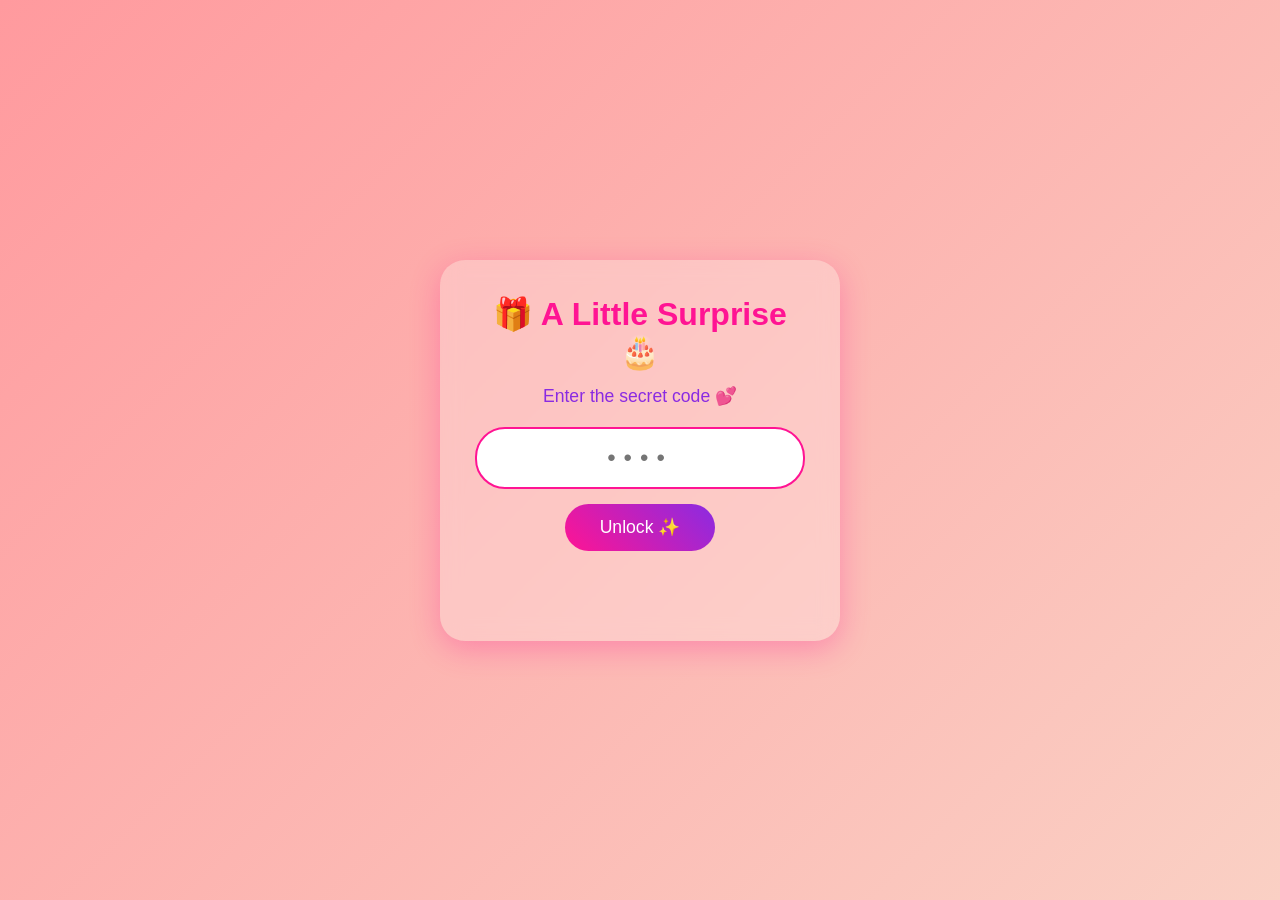
<file: index.html>
<!DOCTYPE html>
<html lang="en">

<head>
    <meta charset="UTF-8">
    <meta name="viewport" content="width=device-width, initial-scale=1.0">
    <title>Happy Birthday Meri Cuite!</title>

    <style>
        * {
            margin: 0;
            padding: 0;
            box-sizing: border-box;
            font-family: 'Comic Sans MS', cursive, sans-serif;
        }
        
        body {
            background: linear-gradient(135deg, #ff9a9e 0%, #fad0c4 100%);
            height: 100vh;
            overflow: hidden;
            display: flex;
            justify-content: center;
            align-items: center;
            position: relative;
        }
        /* ================= PASSWORD SCREEN ================= */
        
        #password-screen {
            position: fixed;
            inset: 0;
            z-index: 9999;
            display: flex;
            justify-content: center;
            align-items: center;
            background: linear-gradient(135deg, #ff9a9e, #fad0c4);
        }
        
        .password-box {
            width: 90%;
            max-width: 400px;
            padding: 35px;
            text-align: center;
            background: rgba(255, 255, 255, 0.25);
            border-radius: 25px;
            backdrop-filter: blur(10px);
            box-shadow: 0 8px 30px rgba(255, 20, 147, 0.3);
        }
        
        .password-box h2 {
            color: #FF1493;
            font-size: 2rem;
            margin-bottom: 15px;
        }
        
        .password-box p {
            color: #8A2BE2;
            font-size: 1.1rem;
            margin-bottom: 20px;
        }
        
        #password {
            width: 100%;
            padding: 15px;
            border: 2px solid #FF1493;
            border-radius: 30px;
            text-align: center;
            font-size: 1.5rem;
            letter-spacing: 8px;
            outline: none;
            margin-bottom: 15px;
        }
        
        .password-box button {
            padding: 13px 35px;
            border: none;
            border-radius: 30px;
            background: linear-gradient(45deg, #FF1493, #8A2BE2);
            color: white;
            font-size: 1.1rem;
            cursor: pointer;
            transition: 0.3s;
        }
        
        .password-box button:hover {
            transform: scale(1.05);
        }
        
        #password-error {
            color: #d00000;
            margin-top: 15px;
            min-height: 20px;
        }
        /* ================= BIRTHDAY PAGE ================= */
        
        #birthday-content {
            display: none;
        }
        
        .container {
            text-align: center;
            z-index: 10;
            padding: 2rem;
            max-width: 800px;
            background-color: rgba(255, 255, 255, 0.2);
            border-radius: 20px;
            backdrop-filter: blur(5px);
            box-shadow: 0 8px 32px rgba(255, 105, 180, 0.3);
        }
        
        .container:hover {
            box-shadow: 0 8px 32px rgba(255, 105, 180, 0.5);
        }
        
        h1 {
            font-size: 3.5rem;
            color: #FF1493;
            text-shadow: 2px 2px 8px rgba(255, 255, 255, 0.8);
            margin-bottom: 1.5rem;
            opacity: 0;
            animation: bounce-in 1.5s forwards 0.5s;
        }
        
        .subtitle {
            font-size: 1.8rem;
            color: #8A2BE2;
            margin-bottom: 2rem;
            text-shadow: 1px 1px 4px rgba(255, 255, 255, 0.6);
        }
        
        .next-button {
            padding: 1rem 3rem;
            font-size: 1.5rem;
            background: linear-gradient(45deg, #FF1493, #8A2BE2);
            color: white;
            border: none;
            border-radius: 50px;
            cursor: pointer;
            box-shadow: 0 4px 15px rgba(255, 20, 147, 0.5);
            transition: 0.3s;
        }
        
        .next-button:hover {
            transform: scale(1.05) translateY(-5px);
        }
        /* ================= AUDIO ================= */
        
        .audio-controls {
            position: fixed;
            bottom: 20px;
            right: 20px;
            background-color: rgba(255, 255, 255, 0.7);
            padding: 10px;
            border-radius: 50px;
            display: flex;
            align-items: center;
            z-index: 100;
            box-shadow: 0 2px 10px rgba(0, 0, 0, 0.2);
        }
        
        .audio-controls button {
            background: none;
            border: none;
            font-size: 1.5rem;
            cursor: pointer;
            color: #FF1493;
            margin-right: 10px;
        }
        
        .audio-controls input {
            width: 100px;
        }
        /* ================= FLOATING ELEMENTS ================= */
        
        .confetti,
        .balloon,
        .heart,
        .star {
            position: absolute;
            z-index: 1;
            pointer-events: none;
        }
        /* ================= ANIMATIONS ================= */
        
        @keyframes bounce-in {
            0% {
                transform: scale(0);
                opacity: 0;
            }
            60% {
                transform: scale(1.1);
                opacity: 1;
            }
            80% {
                transform: scale(0.9);
                opacity: 1;
            }
            100% {
                transform: scale(1);
                opacity: 1;
            }
        }
        
        @media (max-width:768px) {
            h1 {
                font-size: 2.5rem;
            }
            .subtitle {
                font-size: 1.3rem;
            }
            .container {
                width: 90%;
                padding: 1.5rem;
            }
            .next-button {
                padding: 0.8rem 2rem;
                font-size: 1.2rem;
            }
        }
    </style>
</head>

<body>

    <!-- ================= PASSWORD SCREEN ================= -->

    <div id="password-screen">

        <div class="password-box">

            <h2>🎁 A Little Surprise 🎂</h2>

            <p>Enter the secret code 💕</p>

            <input type="password" id="password" inputmode="numeric" maxlength="4" placeholder="••••">

            <button onclick="checkPassword()">
            Unlock ✨
        </button>

            <p id="password-error"></p>

        </div>

    </div>


    <!-- ================= BIRTHDAY CONTENT ================= -->

    <div id="birthday-content">

        <div class="container">

            <h1>
                Happy Birthday,<br> Meri Cuite!<br> 🎉🎂
            </h1>

            <div class="subtitle">
                Sona Babiyaaaa! Apke liye ak special surprise? 💕
            </div>

            <button class="next-button" onclick="goToNextPage()">
            Let's Go! ✨
        </button>

        </div>


        <!-- AUDIO CONTROLS -->

        <div class="audio-controls">

            <button id="play-pause">
            ▶️
        </button>

            <input type="range" id="volume" min="0" max="1" step="0.1" value="0.5">

        </div>


        <audio id="birthday-song" loop>

        <source
            src="Audio/I Wish You Happy Birthday Song Mp3 Ringtone Download Audio.mp3"
            type="audio/mp3"
        >

    </audio>

    </div>


    <script>
        /* =====================================================
                                                                                                                   NUMERIC PASSWORD
                                                                                                                   ===================================================== */

        const SECRET_PASSWORD = "0212";

        function checkPassword() {

            const enteredPassword =
                document.getElementById("password").value;

            const errorMessage =
                document.getElementById("password-error");

            if (enteredPassword === SECRET_PASSWORD) {

                document.getElementById("password-screen").style.display = "none";

                document.getElementById("birthday-content").style.display = "block";

                /* Start music after password is entered */
                const audio =
                    document.getElementById("birthday-song");

                audio.play().catch(() => {});

                document.getElementById("play-pause").innerHTML = "⏸️";

            } else {

                errorMessage.textContent =
                    "Wrong code 😜 Try again!";

                document.getElementById("password").value = "";

            }
        }


        /* Press ENTER to unlock */

        document.getElementById("password").addEventListener(
            "keydown",
            function(event) {

                if (event.key === "Enter") {
                    checkPassword();
                }

            }
        );


        /* =====================================================
           AUDIO
           ===================================================== */

        const audio =
            document.getElementById("birthday-song");

        const playPauseBtn =
            document.getElementById("play-pause");

        const volumeControl =
            document.getElementById("volume");

        let isPlaying = false;

        audio.volume = volumeControl.value;


        playPauseBtn.addEventListener("click", function() {

            if (isPlaying) {

                audio.pause();

                playPauseBtn.innerHTML = "▶️";

                isPlaying = false;

            } else {

                audio.play();

                playPauseBtn.innerHTML = "⏸️";

                isPlaying = true;

            }

        });


        volumeControl.addEventListener("input", function() {

            audio.volume = volumeControl.value;

        });


        /* =====================================================
           NEXT PAGE
           ===================================================== */

        function goToNextPage() {

            window.location.href = "memorylane.html";

        }


        /* =====================================================
           FLOATING ELEMENTS
           ===================================================== */

        function createFloatingElements() {

            const colors = [
                "#FF1493",
                "#8A2BE2",
                "#FFD700",
                "#FF4500",
                "#00BFFF",
                "#32CD32"
            ];

            const elements = [
                "confetti",
                "balloon",
                "heart",
                "star"
            ];

            const shapes = [
                "▲", "■", "●", "★", "♥", "♦", "✦", "✧"
            ];


            for (let i = 0; i < 50; i++) {

                setTimeout(function() {

                    const element =
                        document.createElement("div");

                    const type =
                        elements[
                            Math.floor(
                                Math.random() * elements.length
                            )
                        ];

                    element.className = type;

                    element.style.left =
                        Math.random() * 100 + "vw";

                    element.style.top = "-30px";


                    if (type === "confetti") {

                        element.innerHTML =
                            shapes[
                                Math.floor(
                                    Math.random() * shapes.length
                                )
                            ];

                        element.style.color =
                            colors[
                                Math.floor(
                                    Math.random() * colors.length
                                )
                            ];

                        element.style.fontSize =
                            (Math.random() * 20 + 10) + "px";

                    } else if (type === "balloon") {

                        element.innerHTML = "🎈";

                        element.style.fontSize =
                            (Math.random() * 30 + 20) + "px";

                    } else if (type === "heart") {

                        element.innerHTML = "❤️";

                        element.style.fontSize =
                            (Math.random() * 20 + 10) + "px";

                    } else if (type === "star") {

                        element.innerHTML = "✨";

                        element.style.fontSize =
                            (Math.random() * 15 + 10) + "px";

                    }


                    document.body.appendChild(element);


                    const duration =
                        Math.random() * 6 + 5;


                    element.animate(
                        [{
                            transform: "translateY(0) rotate(0deg)",
                            opacity: 1
                        }, {
                            transform: "translateY(" +
                                (window.innerHeight + 100) +
                                "px) rotate(360deg)",
                            opacity: 0.8
                        }], {
                            duration: duration * 1000,
                            easing: "linear"
                        }
                    );


                    setTimeout(function() {

                        if (element.parentNode) {
                            element.remove();
                        }

                    }, duration * 1000);


                }, i * 150);

            }

        }


        /* Start effects */

        createFloatingElements();

        setInterval(createFloatingElements, 5000);
    </script>

</body>

</html>
</file>
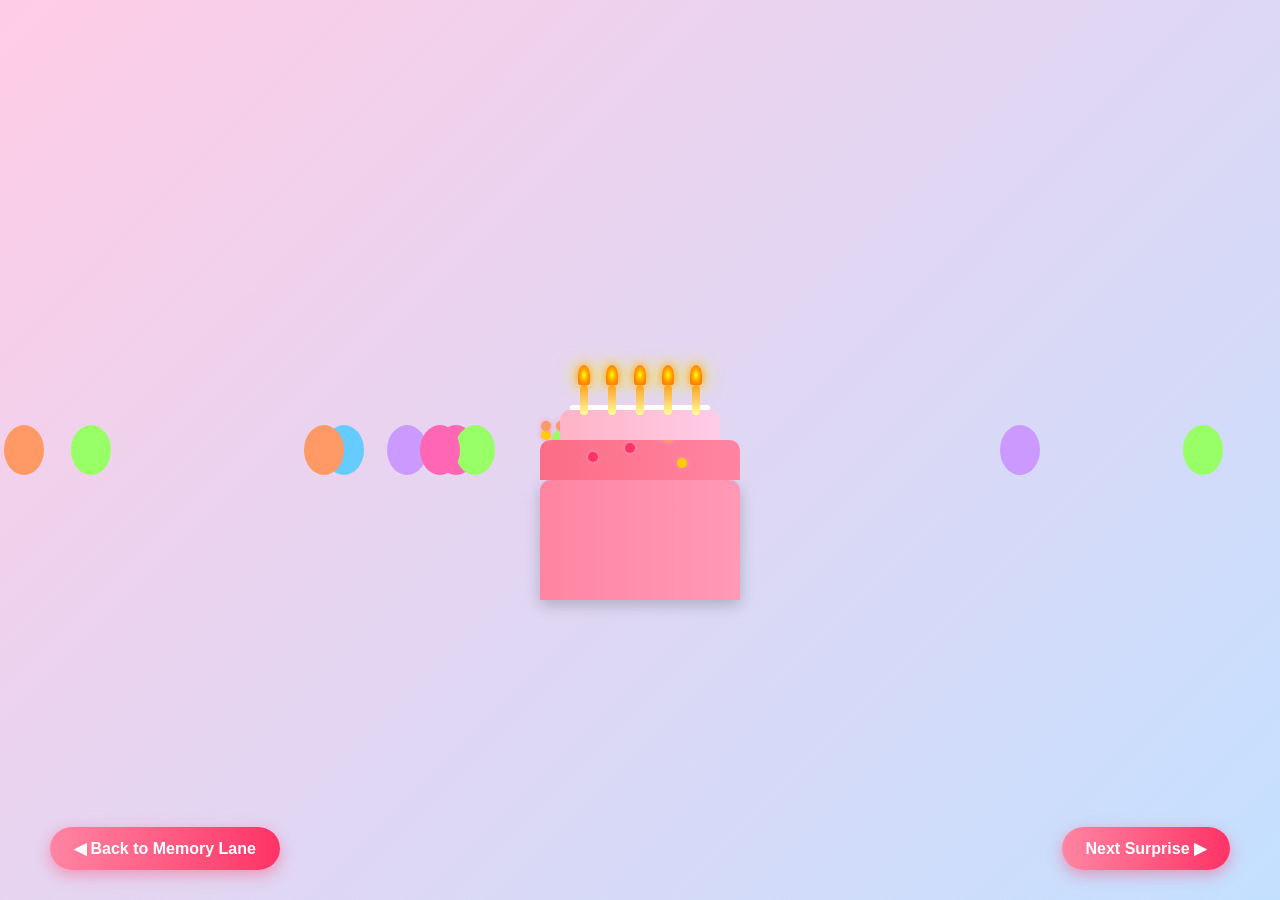
<file: cake.html>
<!DOCTYPE html>

<html lang="en">



<head>

    <meta charset="UTF-8" />

    <meta name="viewport" content="width=device-width, initial-scale=1.0" />

    <title>Magical Birthday Cake</title>



    <style>
        /* Global Styles */
        
        * {
            margin: 0;
            padding: 0;
            box-sizing: border-box;
            font-family: "Arial Rounded MT Bold", "Helvetica Rounded", Arial, sans-serif;
        }
        
        body {
            background: linear-gradient(135deg, #ffcce6, #c4e0ff);
            min-height: 100vh;
            display: flex;
            flex-direction: column;
            align-items: center;
            justify-content: center;
            overflow: hidden;
            position: relative;
        }
        /* Floating Balloons */
        
        .balloon {
            position: absolute;
            width: 40px;
            height: 50px;
            border-radius: 50%;
            animation: float 15s infinite ease-in-out;
            z-index: 1;
        }
        
        @keyframes float {
            0% {
                transform: translateY(100vh) translateX(0);
                opacity: 1;
            }
            100% {
                transform: translateY(-100px) translateX(50px);
                opacity: 0;
            }
        }
        /* Confetti */
        
        .confetti {
            position: absolute;
            width: 10px;
            height: 10px;
            background-color: #ffcc00;
            opacity: 0;
            animation: confettiFall 5s infinite ease-out;
            z-index: 1;
        }
        
        @keyframes confettiFall {
            0% {
                transform: translateY(-10vh) rotate(0deg);
                opacity: 1;
            }
            100% {
                transform: translateY(100vh) rotate(720deg);
                opacity: 0;
            }
        }
        /* Birthday Cake Container */
        
        .cake-container {
            position: relative;
            width: 300px;
            height: 300px;
            margin: 20px auto;
            z-index: 10;
        }
        /* Cake Base */
        
        .cake {
            position: absolute;
            bottom: 0;
            left: 50%;
            transform: translateX(-50%);
            width: 200px;
            height: 120px;
            background: linear-gradient(to right, #ff85a2, #ff99b6);
            border-radius: 10px 10px 0 0;
            box-shadow: 0 5px 15px rgba(0, 0, 0, 0.2);
            transition: 0.3s;
        }
        
        .cake:before {
            content: "";
            position: absolute;
            top: -40px;
            left: 0;
            width: 100%;
            height: 40px;
            background: linear-gradient(to right, #fc6c85, #ff85a2);
            border-radius: 10px 10px 0 0;
        }
        
        .cake:after {
            content: "";
            position: absolute;
            top: -70px;
            left: 10%;
            width: 80%;
            height: 30px;
            background: linear-gradient(to right, #ffb3c6, #ffcce6);
            border-radius: 10px 10px 0 0;
        }
        /* Frosting */
        
        .frosting {
            position: absolute;
            top: -75px;
            left: 15%;
            width: 70%;
            height: 5px;
            background: #ffffff;
            border-radius: 5px;
            box-shadow: 0 0 5px #ffcce6;
        }
        /* Decorations */
        
        .decoration {
            position: absolute;
            width: 10px;
            height: 10px;
            border-radius: 50%;
            background: #ff3366;
            box-shadow: 0 0 5px #ff99b6;
        }
        /* Candles */
        
        .candle-container {
            position: absolute;
            top: -95px;
            left: 0;
            width: 100%;
            display: flex;
            justify-content: center;
            gap: 20px;
            z-index: 15;
        }
        
        .candle {
            position: relative;
            width: 8px;
            height: 30px;
            background: linear-gradient(to top, #ffff99, #ff9933);
            border-radius: 4px;
            cursor: pointer;
            transition: all 0.3s ease;
        }
        
        .flame {
            position: absolute;
            top: -20px;
            left: 50%;
            transform: translateX(-50%);
            width: 12px;
            height: 20px;
            background: radial-gradient( ellipse at center, #ffff00, #ff9900, #ff6600);
            border-radius: 50% 50% 20% 20%;
            box-shadow: 0 0 10px #ff9900, 0 0 20px #ffff00;
            opacity: 1;
            animation: flicker 0.5s infinite alternate;
            z-index: 20;
        }
        
        @keyframes flicker {
            0% {
                transform: translateX(-50%) scale(1);
                opacity: 1;
            }
            100% {
                transform: translateX(-50%) scale(1.1);
                opacity: 0.9;
            }
        }
        
        .candle.blown .flame {
            opacity: 0;
            animation: none;
        }
        /* Smoke */
        
        .smoke {
            position: absolute;
            top: -25px;
            left: 50%;
            transform: translateX(-50%);
            width: 8px;
            height: 0;
            background: rgba(200, 200, 200, 0.5);
            border-radius: 10px;
            opacity: 0;
        }
        
        .candle.blown .smoke {
            height: 30px;
            opacity: 0.7;
            animation: smokeRise 2s forwards;
        }
        
        @keyframes smokeRise {
            0% {
                height: 0;
                opacity: 0;
            }
            20% {
                height: 10px;
                opacity: 0.7;
            }
            100% {
                height: 30px;
                opacity: 0;
                transform: translateX(-50%) translateY(-30px) scale(1.5);
            }
        }
        /* Sparkles */
        
        .sparkle {
            position: absolute;
            width: 4px;
            height: 4px;
            background-color: #ffffff;
            border-radius: 50%;
            box-shadow: 0 0 5px #ffff99;
            opacity: 0;
            z-index: 12;
        }
        
        @keyframes sparkle {
            0% {
                transform: scale(0) rotate(0deg);
                opacity: 0;
            }
            50% {
                opacity: 1;
            }
            100% {
                transform: scale(1.5) rotate(90deg);
                opacity: 0;
            }
        }
        /* Wish Message */
        
        .wish-message {
            position: fixed;
            top: 50%;
            left: 50%;
            transform: translate(-50%, -50%) scale(0);
            background: rgba(255, 255, 255, 0.95);
            padding: 25px;
            border-radius: 20px;
            box-shadow: 0 10px 30px rgba(255, 105, 180, 0.8), 0 0 20px rgba(255, 255, 255, 0.8), 0 0 40px rgba(255, 51, 102, 0.4);
            text-align: center;
            z-index: 100;
            opacity: 0;
            width: 90%;
            max-width: 400px;
            transition: all 0.5s ease;
            border: 3px solid rgba(255, 255, 255, 0.7);
        }
        
        .wish-message.show {
            transform: translate(-50%, -50%) scale(1);
            opacity: 1;
            animation: bounceIn 0.8s;
        }
        
        @keyframes bounceIn {
            0% {
                transform: translate(-50%, -50%) scale(0);
                opacity: 0;
            }
            60% {
                transform: translate(-50%, -50%) scale(1.1);
                opacity: 1;
            }
            100% {
                transform: translate(-50%, -50%) scale(1);
                opacity: 1;
            }
        }
        
        .wish-message h2 {
            color: #ff3366;
            font-size: 28px;
            margin-bottom: 15px;
            background: linear-gradient(45deg, #ff3366, #ff66b3);
            -webkit-background-clip: text;
            -webkit-text-fill-color: transparent;
            background-clip: text;
        }
        
        .wish-message p {
            color: #333;
            font-size: 20px;
            margin-bottom: 20px;
            line-height: 1.5;
            font-weight: 500;
        }
        /* Buttons */
        
        .btn {
            padding: 12px 24px;
            background: linear-gradient(to right, #ff85a2, #ff3366);
            color: white;
            border: none;
            border-radius: 30px;
            cursor: pointer;
            font-size: 16px;
            font-weight: 600;
            box-shadow: 0 5px 15px rgba(255, 51, 102, 0.4);
            transition: all 0.3s ease;
            outline: none;
        }
        
        .btn:hover {
            transform: translateY(-3px);
            box-shadow: 0 8px 20px rgba(255, 51, 102, 0.6);
        }
        
        .btn:active {
            transform: translateY(-1px);
        }
        /* Cut Cake Button */
        
        .cut-cake-btn {
            display: none;
            margin-top: 10px;
            background: linear-gradient(to right, #ff66b3, #ff3366);
        }
        
        .cut-cake-btn.show {
            display: inline-block;
        }
        /* Cake Cutting Animation */
        
        .cake.cutting {
            animation: cakeCut 1.2s ease forwards;
        }
        
        @keyframes cakeCut {
            0% {
                transform: translateX(-50%) rotate(0deg);
            }
            25% {
                transform: translateX(-50%) rotate(-4deg);
            }
            50% {
                transform: translateX(-50%) rotate(4deg);
            }
            75% {
                transform: translateX(-50%) rotate(-2deg);
            }
            100% {
                transform: translateX(-50%) rotate(0deg);
            }
        }
        /* Knife */
        
        .cake-knife {
            position: absolute;
            width: 8px;
            height: 110px;
            background: linear-gradient(to right, #aaa, #fff, #aaa);
            border-radius: 4px;
            top: -100px;
            left: 50%;
            z-index: 30;
            transform: translateX(-50%) rotate(25deg);
            transform-origin: bottom center;
            opacity: 0;
        }
        
        .cake-knife.cut {
            animation: knifeCut 1.2s ease forwards;
        }
        
        @keyframes knifeCut {
            0% {
                opacity: 0;
                transform: translateX(-50%) rotate(25deg) translateY(-40px);
            }
            20% {
                opacity: 1;
            }
            70% {
                opacity: 1;
                transform: translateX(-50%) rotate(5deg) translateY(70px);
            }
            100% {
                opacity: 0;
                transform: translateX(-50%) rotate(-10deg) translateY(100px);
            }
        }
        /* Cake Cut Message */
        
        .cut-message {
            display: none;
            color: #ff3366;
            font-size: 22px;
            font-weight: bold;
            margin-top: 15px;
            line-height: 1.5;
        }
        
        .cut-message.show {
            display: block;
            animation: popMessage 0.6s ease;
        }
        
        @keyframes popMessage {
            0% {
                transform: scale(0);
            }
            70% {
                transform: scale(1.15);
            }
            100% {
                transform: scale(1);
            }
        }
        /* Fireworks */
        
        .firework {
            position: absolute;
            width: 5px;
            height: 5px;
            border-radius: 50%;
            opacity: 0;
            z-index: 5;
        }
        
        @keyframes firework {
            0% {
                transform: scale(0);
                opacity: 1;
                box-shadow: 0 0 0 0px rgba(255, 255, 255, 0.9), 0 0 0 0px rgba(255, 0, 102, 0.9), 0 0 0 0px rgba(255, 255, 0, 0.9), 0 0 0 0px rgba(51, 204, 255, 0.9);
            }
            100% {
                transform: scale(1);
                opacity: 0;
                box-shadow: 0 0 0 50px rgba(255, 255, 255, 0), 0 0 0 100px rgba(255, 0, 102, 0), 0 0 0 150px rgba(255, 255, 0, 0), 0 0 0 200px rgba(51, 204, 255, 0);
            }
        }
        /* Navigation */
        
        .nav-buttons {
            position: fixed;
            bottom: 30px;
            left: 0;
            width: 100%;
            display: flex;
            justify-content: space-between;
            padding: 0 50px;
            z-index: 50;
        }
        /* Responsive */
        
        @media (max-width: 768px) {
            .cake-container {
                width: 250px;
                height: 250px;
            }
            .cake {
                width: 160px;
                height: 90px;
            }
            .candle-container {
                gap: 15px;
            }
            .wish-message h2 {
                font-size: 24px;
            }
            .wish-message p {
                font-size: 18px;
            }
            .nav-buttons {
                padding: 0 20px;
                bottom: 20px;
            }
            .btn {
                padding: 10px 18px;
                font-size: 15px;
            }
        }
        
        @media (max-width: 480px) {
            .cake-container {
                width: 200px;
                height: 200px;
                margin: 10px auto;
            }
            .cake {
                width: 130px;
                height: 80px;
            }
            .candle-container {
                gap: 12px;
                top: -85px;
            }
            .candle {
                width: 6px;
                height: 25px;
            }
            .wish-message {
                width: 85%;
                padding: 20px;
            }
            .wish-message h2 {
                font-size: 22px;
                margin-bottom: 10px;
            }
            .wish-message p {
                font-size: 16px;
                margin-bottom: 15px;
            }
            .nav-buttons {
                padding: 0 15px;
                bottom: 15px;
            }
            .btn {
                padding: 8px 14px;
                font-size: 14px;
                white-space: nowrap;
            }
        }
        
        @media (max-width: 360px) {
            .cake-container {
                width: 180px;
                height: 180px;
            }
            .cake {
                width: 110px;
                height: 70px;
            }
            .candle-container {
                gap: 10px;
            }
            .wish-message {
                width: 90%;
                padding: 15px;
            }
            .wish-message h2 {
                font-size: 20px;
            }
            .wish-message p {
                font-size: 14px;
            }
            .nav-buttons {
                flex-direction: column;
                align-items: center;
                gap: 10px;
            }
            .btn {
                width: 100%;
                text-align: center;
                font-size: 13px;
            }
        }
    </style>

</head>



<body>



    <!-- Balloons and Confetti will be added by JavaScript -->



    <!-- Birthday Cake -->

    <div class="cake-container">



        <div class="cake">



            <!-- Candles will be created by JavaScript -->

            <div class="candle-container" id="candleContainer"></div>



            <!-- Frosting -->

            <div class="frosting"></div>



        </div>



    </div>



    <!-- Birthday Popup -->

    <div class="wish-message" id="wishMessage">



        <h2>✨ Happy Birthday Kuchu Puchu! ✨</h2>



        <p>

            Make a wish, Beta Jii!<br> May all your dreams come true! 🎂✨

        </p>



        <button class="btn" onclick="closeWishMessage()">

            Thank you! ❤️

        </button>



        <!-- Cut Cake Button -->

        <button class="btn cut-cake-btn" onclick="cutCake()">

            🔪 Cut the Cake 🎂

        </button>



    </div>



    <!-- Navigation Buttons -->

    <div class="nav-buttons">



        <button class="btn" onclick="goBack()">

            ◀ Back to Memory Lane

        </button>



        <button class="btn" onclick="goNext()">

            Next Surprise ▶

        </button>



    </div>



    <script>
        /* Global Variables */

        let candlesBlown = 0;

        const totalCandles = 5;

        let allCandlesBlown = false;

        let cakeAlreadyCut = false;





        /* Page Load */

        document.addEventListener("DOMContentLoaded", function() {



            createCandles();

            createBalloons();

            createConfetti();

            createDecorations();



            /* Candle Events */

            document.querySelectorAll(".candle").forEach((candle) => {



                candle.addEventListener("click", blowOutCandle);



                candle.addEventListener("touchstart", function(e) {

                    e.preventDefault();

                    blowOutCandle.call(this);

                });



                candle.addEventListener("mouseover", function(e) {



                    if (e.buttons === 0) {

                        blowOutCandle.call(this);

                    }



                });



            });





            /* Mobile Touch */

            document.addEventListener("touchmove", function(e) {



                const touch = e.touches[0];



                const element = document.elementFromPoint(

                    touch.clientX,

                    touch.clientY

                );



                if (

                    element &&

                    element.classList.contains("candle") &&

                    !element.classList.contains("blown")

                ) {



                    blowOutCandle.call(element);



                }



            });





            /* Keyboard */

            document.addEventListener("keypress", function(e) {



                if (e.key === "b" || e.key === "B") {



                    blowRandomCandle();



                }



            });



        });





        /* Create Candles */

        function createCandles() {



            const candleContainer =

                document.getElementById("candleContainer");



            candleContainer.innerHTML = "";



            for (let i = 0; i < totalCandles; i++) {



                const candle =

                    document.createElement("div");



                candle.className = "candle";





                const flame =

                    document.createElement("div");



                flame.className = "flame";





                const smoke =

                    document.createElement("div");



                smoke.className = "smoke";





                candle.appendChild(flame);

                candle.appendChild(smoke);



                candleContainer.appendChild(candle);



            }



        }





        /* Create Balloons */

        function createBalloons() {



            const colors = [

                "#ff66b3",

                "#66ccff",

                "#ff9966",

                "#99ff66",

                "#cc99ff"

            ];



            const numBalloons = 15;





            for (let i = 0; i < numBalloons; i++) {



                const balloon =

                    document.createElement("div");



                balloon.className = "balloon";



                balloon.style.backgroundColor =

                    colors[Math.floor(Math.random() * colors.length)];



                balloon.style.left =

                    `${Math.random() * 100}%`;



                balloon.style.animationDuration =

                    `${15 + Math.random() * 10}s`;



                balloon.style.animationDelay =

                    `${Math.random() * 5}s`;



                document.body.appendChild(balloon);



            }



        }





        /* Create Confetti */

        function createConfetti() {



            const colors = [

                "#ffcc00",

                "#ff66b3",

                "#66ccff",

                "#ff9966",

                "#99ff66"

            ];



            const numConfetti = 50;





            for (let i = 0; i < numConfetti; i++) {



                const confetti =

                    document.createElement("div");



                confetti.className = "confetti";



                confetti.style.backgroundColor =

                    colors[Math.floor(Math.random() * colors.length)];



                confetti.style.left =

                    `${Math.random() * 100}%`;



                confetti.style.width =

                    `${5 + Math.random() * 5}px`;



                confetti.style.height =

                    `${5 + Math.random() * 10}px`;



                confetti.style.animationDuration =

                    `${3 + Math.random() * 4}s`;



                confetti.style.animationDelay =

                    `${Math.random() * 5}s`;



                document.body.appendChild(confetti);



            }



        }





        /* Cake Decorations */

        function createDecorations() {



            const cake =

                document.querySelector(".cake");



            const colors = [

                "#ff3366",

                "#ffcc00",

                "#66ccff",

                "#ff9966",

                "#99ff66"

            ];



            const numDecorations = 10;





            for (let i = 0; i < numDecorations; i++) {



                const decoration =

                    document.createElement("div");



                decoration.className = "decoration";



                decoration.style.backgroundColor =

                    colors[Math.floor(Math.random() * colors.length)];



                decoration.style.top =

                    `${-20 - Math.random() * 50}px`;



                decoration.style.left =

                    `${Math.random() * 100}%`;



                cake.appendChild(decoration);



            }



        }





        /* Blow Candle */

        function blowOutCandle() {



            if (this.classList.contains("blown")) {

                return;

            }



            this.classList.add("blown");



            candlesBlown++;



            createSparkleEffect(this);





            if (

                candlesBlown === totalCandles &&

                !allCandlesBlown

            ) {



                allCandlesBlown = true;



                setTimeout(showWishMessage, 1000);



            }



        }





        /* Random Candle */

        function blowRandomCandle() {



            const unblownCandles =

                Array.from(

                    document.querySelectorAll(".candle:not(.blown)")

                );





            if (unblownCandles.length > 0) {



                const randomCandle =

                    unblownCandles[

                        Math.floor(

                            Math.random() * unblownCandles.length

                        )

                    ];



                blowOutCandle.call(randomCandle);



            }



        }





        /* Sparkle Effect */

        function createSparkleEffect(candle) {



            const numSparkles = 10;



            const candleRect =

                candle.getBoundingClientRect();





            for (let i = 0; i < numSparkles; i++) {



                const sparkle =

                    document.createElement("div");



                sparkle.className = "sparkle";



                sparkle.style.left =

                    `${candleRect.left +

                    Math.random() * candleRect.width}px`;



                sparkle.style.top =

                    `${candleRect.top +

                    Math.random() * (candleRect.height / 2)}px`;



                sparkle.style.animation =

                    `sparkle ${0.5 + Math.random() * 0.5}s forwards`;



                document.body.appendChild(sparkle);





                setTimeout(() => {

                    sparkle.remove();

                }, 1000);



            }



        }





        /* Show Wish Message */

        function showWishMessage() {



            document

                .getElementById("wishMessage")

            .classList.add("show");





            /* Show Cut Cake Button */

            document

                .querySelector(".cut-cake-btn")

            .classList.add("show");





            createFireworks();



        }





        /* Close Popup */

        function closeWishMessage() {



            document

                .getElementById("wishMessage")

            .classList.remove("show");



        }





        /* ==============================

           CUT THE CAKE

           ============================== */



        function cutCake() {



            if (cakeAlreadyCut) {

                return;

            }



            cakeAlreadyCut = true;





            const cake =

                document.querySelector(".cake");



            const cutButton =

                document.querySelector(".cut-cake-btn");





            /* Create Knife */

            const knife =

                document.createElement("div");



            knife.className = "cake-knife";



            cake.appendChild(knife);





            /* Cake Animation */

            cake.classList.add("cutting");





            /* Knife Animation */

            setTimeout(() => {



                knife.classList.add("cut");



            }, 100);





            /* Hide Cut Button */

            cutButton.style.display = "none";





            /* Celebration */

            setTimeout(() => {



                const message =

                    document.createElement("div");



                message.className = "cut-message";



                message.innerHTML =

                    "🎂 Cake Cut My Love! 🎉<br>" +

                    "Happy Birthday Kuchu Puchu! ❤️";





                document

                    .getElementById("wishMessage")

                .appendChild(message);





                setTimeout(() => {



                    message.classList.add("show");



                    createFireworks();



                    createConfetti();



                }, 100);



            }, 1200);



        }





        /* Fireworks */

        function createFireworks() {



            const numFireworks = 10;



            const colors = [

                "#ff3366",

                "#ffcc00",

                "#66ccff",

                "#ff9966",

                "#99ff66"

            ];





            for (let i = 0; i < numFireworks; i++) {



                setTimeout(() => {



                    const firework =

                        document.createElement("div");



                    firework.className = "firework";



                    firework.style.left =

                        `${10 + Math.random() * 80}%`;



                    firework.style.top =

                        `${10 + Math.random() * 60}%`;



                    firework.style.backgroundColor =

                        colors[

                            Math.floor(

                                Math.random() * colors.length

                            )

                        ];



                    firework.style.animation =

                        `firework ${1 + Math.random()}s forwards`;



                    document.body.appendChild(firework);





                    setTimeout(() => {



                        firework.remove();



                    }, 2000);



                }, i * 300);



            }



        }





        /* Navigation */

        function goBack() {



            window.location.href = "memorylane.html";



        }





        function goNext() {



            window.location.href = "letter.html";



        }
    </script>



</body>



</html>
</file>
